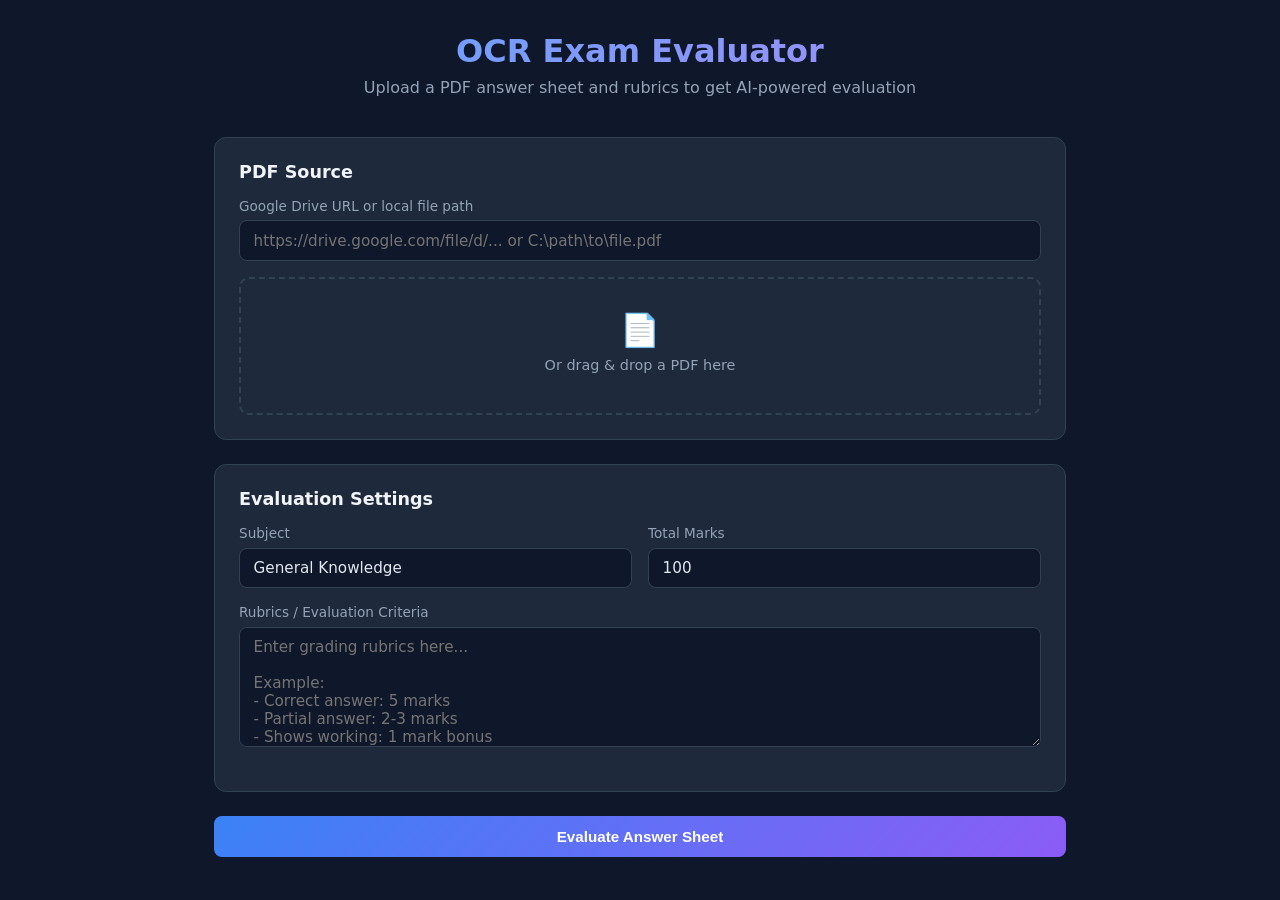
<file: static/index.html>
<!DOCTYPE html>
<html lang="en">
<head>
    <meta charset="UTF-8">
    <meta name="viewport" content="width=device-width, initial-scale=1.0">
    <title>OCR Exam Evaluator</title>
    <style>
        * { margin: 0; padding: 0; box-sizing: border-box; }
        body { font-family: 'Segoe UI', system-ui, sans-serif; background: #0f172a; color: #e2e8f0; min-height: 100vh; }
        
        .container { max-width: 900px; margin: 0 auto; padding: 2rem 1.5rem; }
        
        header { text-align: center; margin-bottom: 2.5rem; }
        header h1 { font-size: 2rem; font-weight: 700; background: linear-gradient(135deg, #60a5fa, #a78bfa); -webkit-background-clip: text; -webkit-text-fill-color: transparent; }
        header p { color: #94a3b8; margin-top: 0.5rem; }
        
        .card { background: #1e293b; border: 1px solid #334155; border-radius: 12px; padding: 1.5rem; margin-bottom: 1.5rem; }
        .card h2 { font-size: 1.1rem; font-weight: 600; margin-bottom: 1rem; color: #f1f5f9; }
        
        label { display: block; font-size: 0.85rem; font-weight: 500; color: #94a3b8; margin-bottom: 0.4rem; }
        
        input[type="text"], textarea, select {
            width: 100%; padding: 0.65rem 0.85rem; background: #0f172a; border: 1px solid #334155;
            border-radius: 8px; color: #e2e8f0; font-size: 0.95rem; font-family: inherit;
            transition: border-color 0.2s;
        }
        input:focus, textarea:focus, select:focus { outline: none; border-color: #60a5fa; }
        textarea { resize: vertical; min-height: 120px; }
        
        .input-group { margin-bottom: 1rem; }
        
        .upload-zone {
            border: 2px dashed #334155; border-radius: 10px; padding: 2rem; text-align: center;
            cursor: pointer; transition: all 0.2s; position: relative;
        }
        .upload-zone:hover, .upload-zone.dragover { border-color: #60a5fa; background: rgba(96, 165, 250, 0.05); }
        .upload-zone input[type="file"] { position: absolute; inset: 0; opacity: 0; cursor: pointer; }
        .upload-zone .icon { font-size: 2rem; margin-bottom: 0.5rem; }
        .upload-zone .text { color: #94a3b8; font-size: 0.9rem; }
        .upload-zone .filename { color: #60a5fa; font-weight: 600; margin-top: 0.5rem; }
        
        .row { display: flex; gap: 1rem; }
        .row > * { flex: 1; }
        
        .btn {
            display: inline-flex; align-items: center; justify-content: center; gap: 0.5rem;
            padding: 0.75rem 1.5rem; border: none; border-radius: 8px; font-size: 0.95rem;
            font-weight: 600; cursor: pointer; transition: all 0.2s; width: 100%;
        }
        .btn-primary { background: linear-gradient(135deg, #3b82f6, #8b5cf6); color: #fff; }
        .btn-primary:hover { opacity: 0.9; transform: translateY(-1px); }
        .btn-primary:disabled { opacity: 0.5; cursor: not-allowed; transform: none; }
        
        .spinner { display: inline-block; width: 18px; height: 18px; border: 2px solid rgba(255,255,255,0.3); border-top-color: #fff; border-radius: 50%; animation: spin 0.6s linear infinite; }
        @keyframes spin { to { transform: rotate(360deg); } }
        
        .result-section { display: none; }
        .result-section.visible { display: block; }
        
        .tabs { display: flex; gap: 0.5rem; margin-bottom: 1rem; }
        .tab {
            padding: 0.5rem 1rem; background: #0f172a; border: 1px solid #334155; border-radius: 8px;
            color: #94a3b8; cursor: pointer; font-size: 0.85rem; font-weight: 500; transition: all 0.2s;
        }
        .tab.active { background: #3b82f6; border-color: #3b82f6; color: #fff; }
        
        .tab-content { display: none; }
        .tab-content.active { display: block; }
        
        .ocr-output, .evaluation-output {
            background: #0f172a; border: 1px solid #334155; border-radius: 8px; padding: 1rem;
            font-family: 'Cascadia Code', 'Fira Code', monospace; font-size: 0.85rem;
            white-space: pre-wrap; max-height: 400px; overflow-y: auto; line-height: 1.6;
        }
        
        .error { background: rgba(239, 68, 68, 0.1); border: 1px solid #ef4444; color: #fca5a5; padding: 0.75rem 1rem; border-radius: 8px; margin-top: 1rem; display: none; }
        .error.visible { display: block; }
    </style>
</head>
<body>
    <div class="container">
        <header>
            <h1>OCR Exam Evaluator</h1>
            <p>Upload a PDF answer sheet and rubrics to get AI-powered evaluation</p>
        </header>

        <div class="card">
            <h2>PDF Source</h2>
            <div class="input-group">
                <label>Google Drive URL or local file path</label>
                <input type="text" id="pdfUrl" placeholder="https://drive.google.com/file/d/... or C:\path\to\file.pdf">
            </div>
            <div class="upload-zone" id="uploadZone">
                <input type="file" id="pdfFile" accept=".pdf">
                <div class="icon">📄</div>
                <div class="text">Or drag & drop a PDF here</div>
                <div class="filename" id="fileName"></div>
            </div>
        </div>

        <div class="card">
            <h2>Evaluation Settings</h2>
            <div class="row">
                <div class="input-group">
                    <label>Subject</label>
                    <input type="text" id="subject" value="General Knowledge">
                </div>
                <div class="input-group">
                    <label>Total Marks</label>
                    <input type="text" id="totalMarks" value="100">
                </div>
            </div>
            <div class="input-group">
                <label>Rubrics / Evaluation Criteria</label>
                <textarea id="rubrics" placeholder="Enter grading rubrics here...&#10;&#10;Example:&#10;- Correct answer: 5 marks&#10;- Partial answer: 2-3 marks&#10;- Shows working: 1 mark bonus"></textarea>
            </div>
        </div>

        <button class="btn btn-primary" id="evaluateBtn" onclick="evaluate()">
            Evaluate Answer Sheet
        </button>

        <div class="error" id="errorMsg"></div>

        <div class="result-section" id="results">
            <div class="card">
                <div class="tabs">
                    <div class="tab active" onclick="switchTab('evaluation')">Evaluation</div>
                    <div class="tab" onclick="switchTab('ocr')">OCR Text</div>
                </div>
                <div class="tab-content active" id="tab-evaluation">
                    <div class="evaluation-output" id="evaluationOutput"></div>
                </div>
                <div class="tab-content" id="tab-ocr">
                    <div class="ocr-output" id="ocrOutput"></div>
                </div>
            </div>
        </div>
    </div>

    <script>
        let uploadedPdfPath = null;

        const uploadZone = document.getElementById('uploadZone');
        const pdfFileInput = document.getElementById('pdfFile');
        const fileName = document.getElementById('fileName');

        uploadZone.addEventListener('dragover', e => { e.preventDefault(); uploadZone.classList.add('dragover'); });
        uploadZone.addEventListener('dragleave', () => uploadZone.classList.remove('dragover'));
        uploadZone.addEventListener('drop', e => {
            e.preventDefault();
            uploadZone.classList.remove('dragover');
            if (e.dataTransfer.files.length) {
                pdfFileInput.files = e.dataTransfer.files;
                handleFileSelect(e.dataTransfer.files[0]);
            }
        });

        pdfFileInput.addEventListener('change', e => {
            if (e.target.files.length) handleFileSelect(e.target.files[0]);
        });

        function handleFileSelect(file) {
            fileName.textContent = file.name;
            uploadFile(file);
        }

        async function uploadFile(file) {
            const formData = new FormData();
            formData.append('pdf', file);
            try {
                const res = await fetch('/api/upload-pdf', { method: 'POST', body: formData });
                const data = await res.json();
                if (data.success) uploadedPdfPath = data.pdf_path;
            } catch (err) {
                showError('Failed to upload PDF: ' + err.message);
            }
        }

        async function evaluate() {
            const btn = document.getElementById('evaluateBtn');
            const pdfUrl = document.getElementById('pdfUrl').value.trim();
            const rubrics = document.getElementById('rubrics').value.trim();
            const subject = document.getElementById('subject').value.trim();
            const totalMarks = document.getElementById('totalMarks').value.trim();

            const pdfSource = uploadedPdfPath || pdfUrl;
            if (!pdfSource) { showError('Please provide a PDF (upload or URL).'); return; }
            if (!rubrics) { showError('Please enter evaluation rubrics.'); return; }

            btn.disabled = true;
            btn.innerHTML = '<span class="spinner"></span> Processing...';
            hideError();

            try {
                const res = await fetch('/api/evaluate', {
                    method: 'POST',
                    headers: { 'Content-Type': 'application/json' },
                    body: JSON.stringify({ pdf_source: pdfSource, rubrics, subject, total_marks: totalMarks })
                });
                const data = await res.json();
                if (data.error) { showError(data.error); return; }

                document.getElementById('ocrOutput').textContent = data.ocr_text;
                document.getElementById('evaluationOutput').textContent = data.evaluation;
                document.getElementById('results').classList.add('visible');
            } catch (err) {
                showError('Request failed: ' + err.message);
            } finally {
                btn.disabled = false;
                btn.innerHTML = 'Evaluate Answer Sheet';
            }
        }

        function switchTab(name) {
            document.querySelectorAll('.tab').forEach(t => t.classList.remove('active'));
            document.querySelectorAll('.tab-content').forEach(t => t.classList.remove('active'));
            event.target.classList.add('active');
            document.getElementById('tab-' + name).classList.add('active');
        }

        function showError(msg) {
            const el = document.getElementById('errorMsg');
            el.textContent = msg;
            el.classList.add('visible');
        }
        function hideError() { document.getElementById('errorMsg').classList.remove('visible'); }
    </script>
</body>
</html>
</file>
